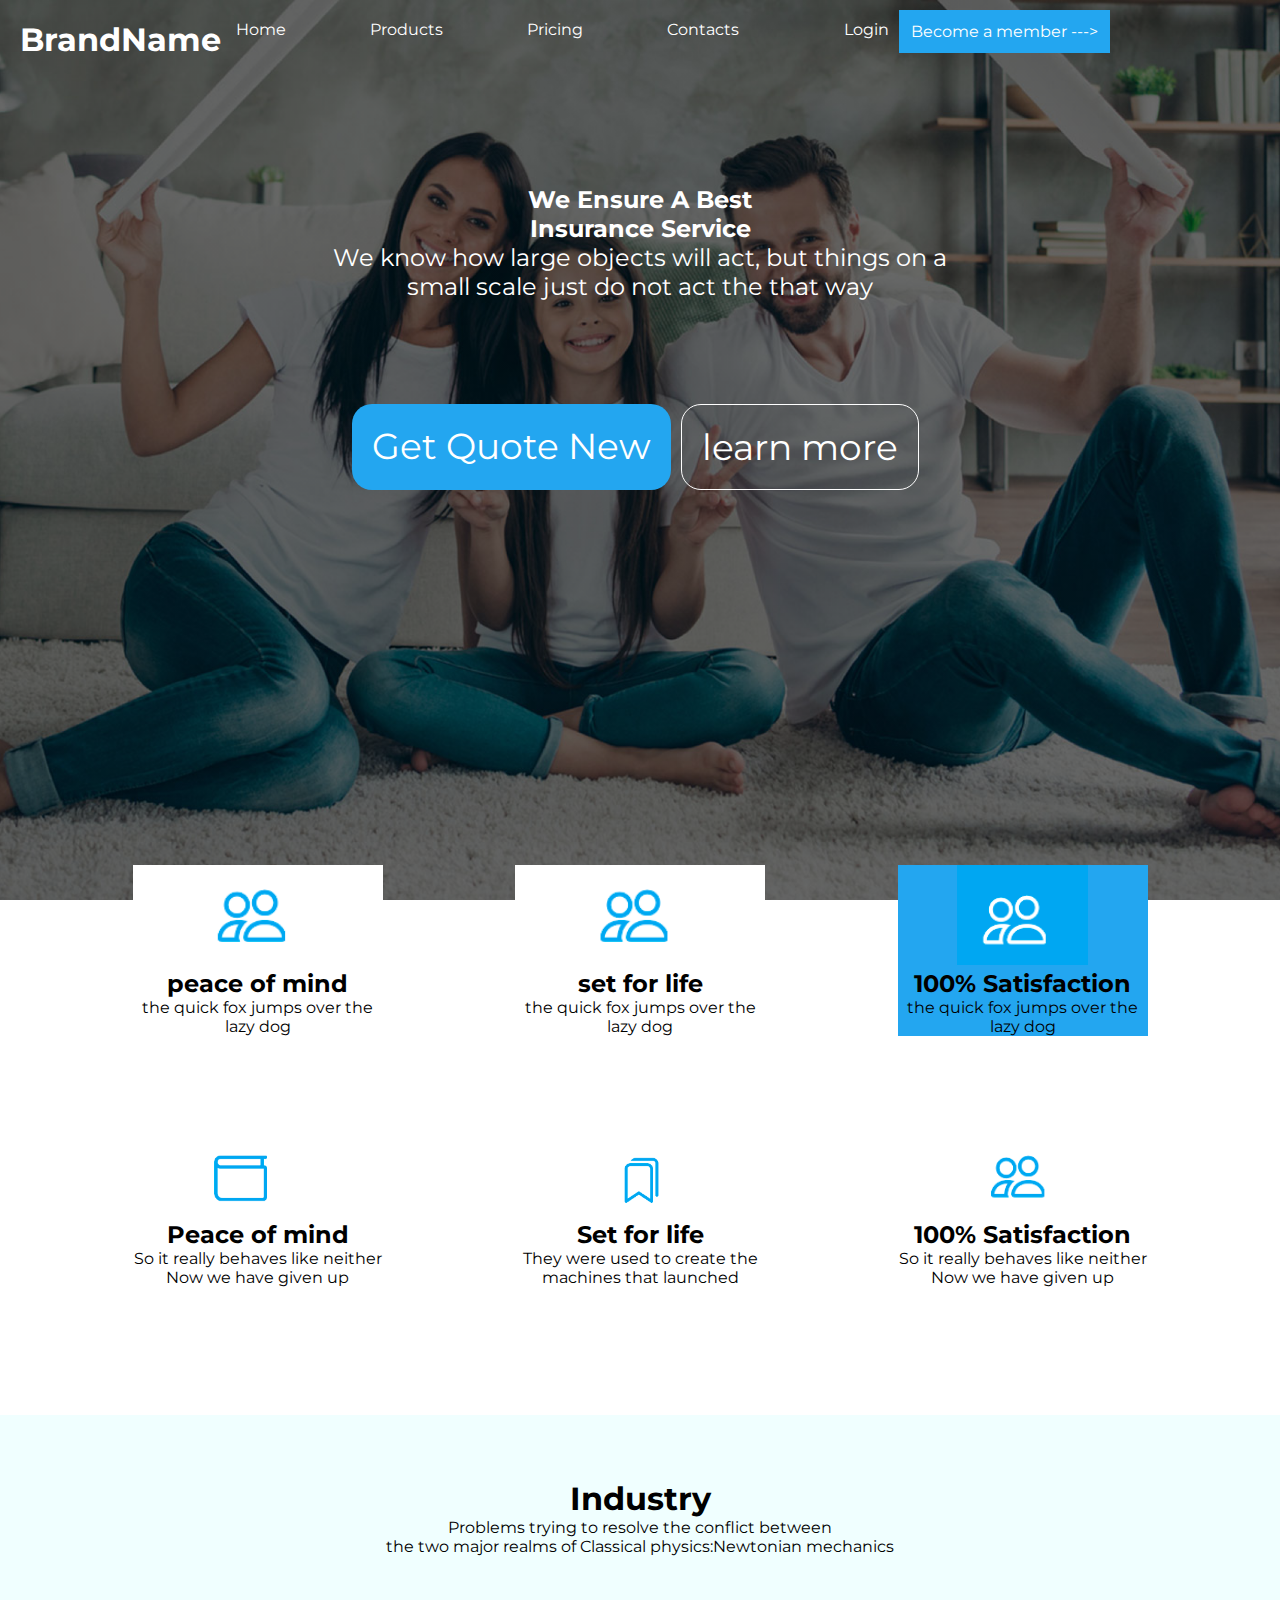
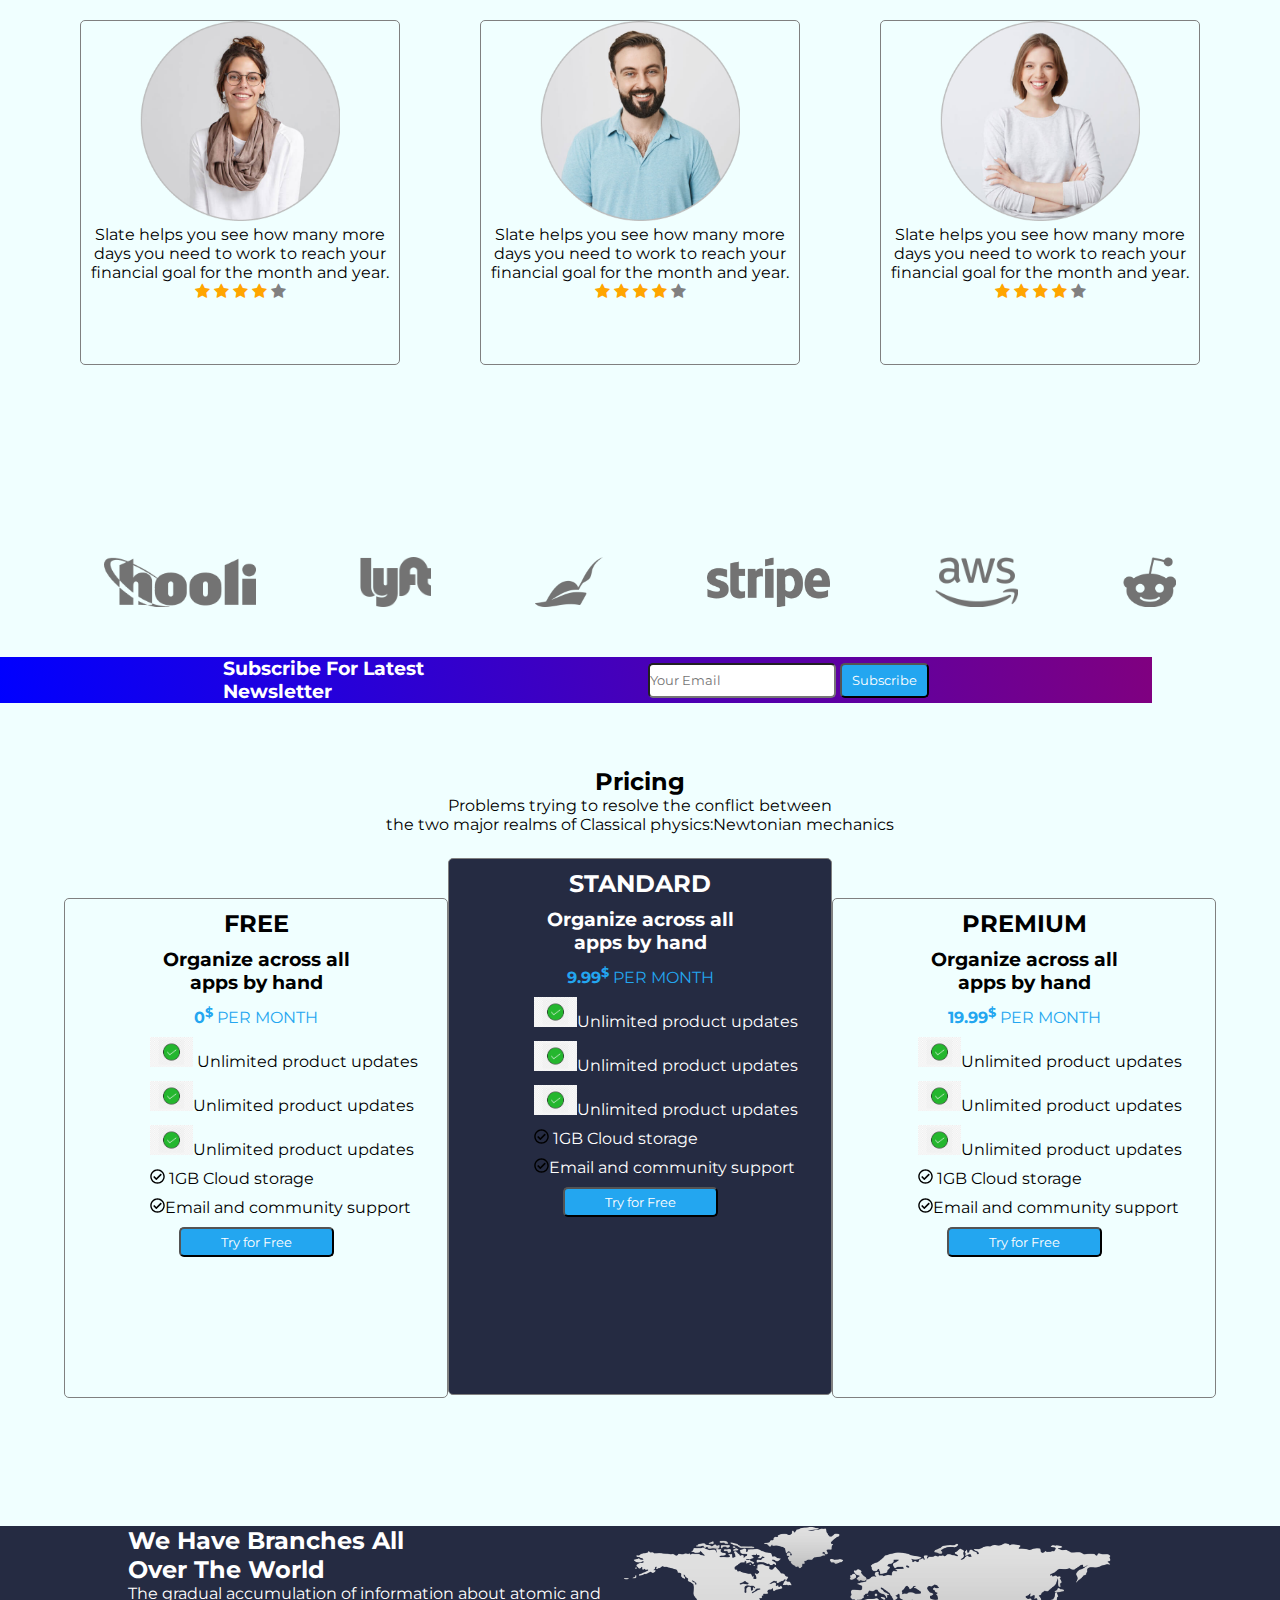
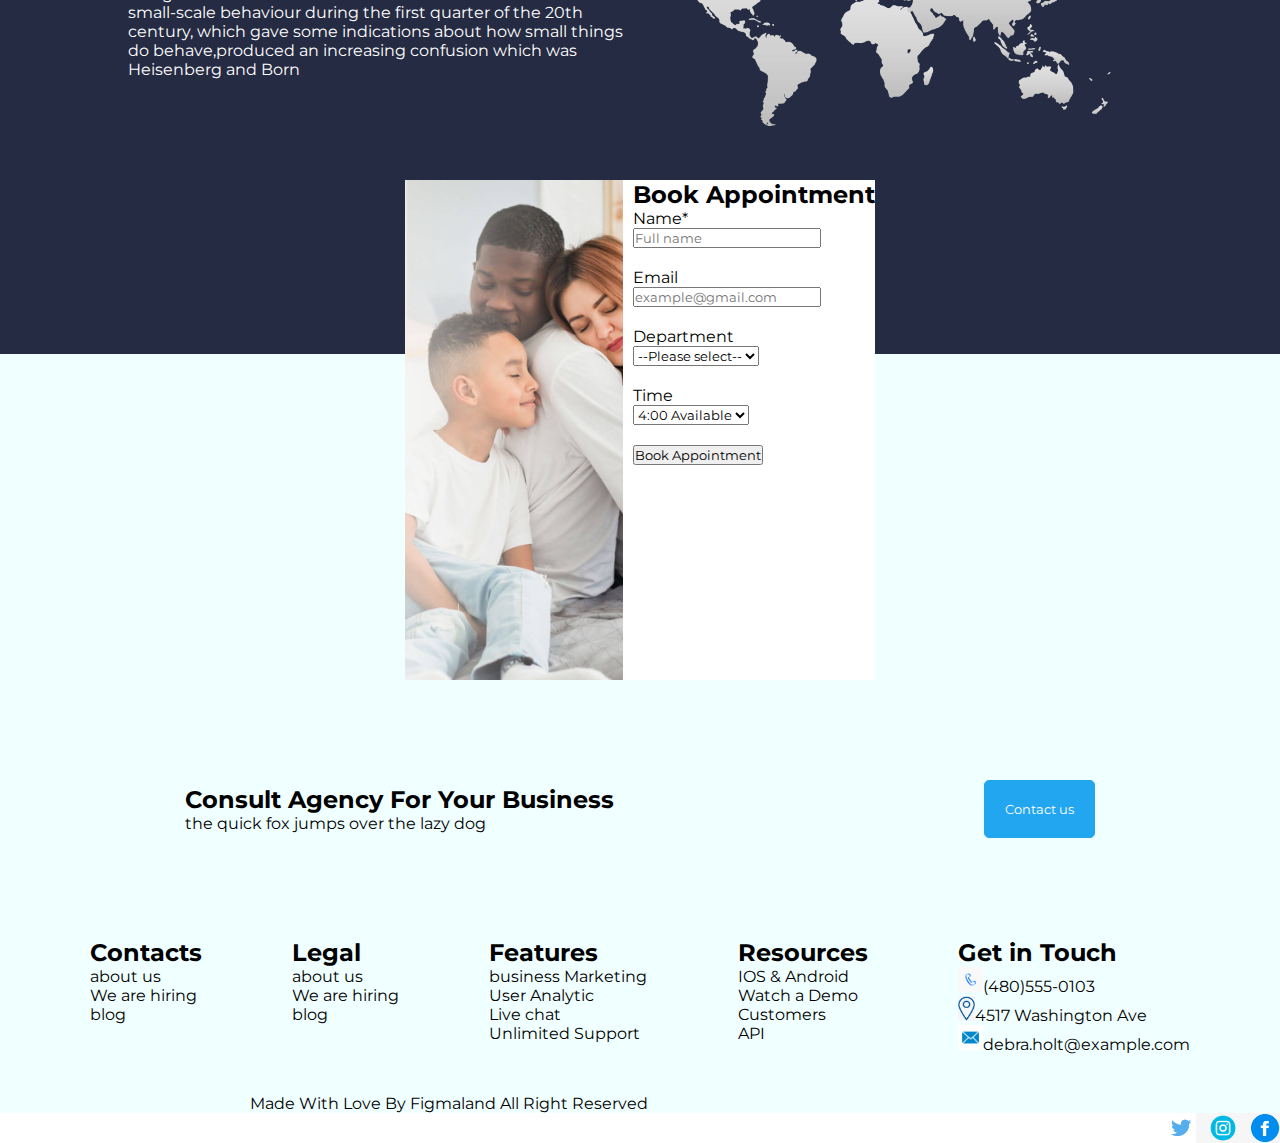
<file: index.html>
<!DOCTYPE html>
<html lang="en">

<head>
  <meta charset="UTF-8">
  <meta http-equiv="X-UA-Compatible" content="IE=edge">
  <meta name="viewport" content="width=device-width, initial-scale=1.0">
  <link rel="stylesheet" href="index.css">
  <link rel="stylesheet" href="https://cdnjs.cloudflare.com/ajax/libs/font-awesome/4.7.0/css/font-awesome.min.css">
  <title>insurance</title>
</head>
<!--<header>
  <div class="coveringimage">
    <img src="Insurance/#hero-cover.3.png">

  </div>
    <div class="coveringimage">
      <h1>BrandName</h1>
    <ul class="list">
      <li class="nav-item">Home</li>
      <li class="nav-item">Product</li>
      <li class="nav-item">Pricing</li>
      <li class="nav-item">Contact</li>
      <li class="nav-item">Login</li>
      <li class="nav-item">Become a member</li>
      </ul>
        
      </div>
   <div class="sidenav">
        <a href="#login">Login</a>
        <a href="#member">Become a member </a>
      </div>
    </div>
      </header>-->

<body>
  <div class="nav">
    <div class="top">
      <h1>BrandName</h1>

      <div class="nav-item">
        <ul>
          <li><a href="#home"> Home</a></li>
          <li><a href="#products"> Products</a></li>
          <li><a href="#pricing"> Pricing</a></li>
          <li><a href="#contacts"> Contacts</a></li>
        </ul>

      </div>
      <div class="buttons">
        <div class="login">Login</div>
        <div class="member">Become a member ---></div>
      </div>
    </div>
    <div class="right">
      <p><strong>We Ensure A Best<br>Insurance Service </strong></p>
      <p> We know how large objects will act, but things on a <br> small scale just do not act the that way</p>
      <div class="more">
        <div class="get"> Get Quote New</div>
        <div class="learn"> learn more</div>
      </div>
    </div>

  </div>
  <div class="cards">
    <div class="card">
      <img src="Insurance/Contacts-icon2.png" class="contacts-icon">
      <h2>peace of mind</h2>
      <p>the quick fox jumps over the lazy dog</p>
    </div>

    <div class="card">
      <img src="Insurance/Contacts-icon2.png" class="contacts-icon">
      <h2> set for life</h2>
      <p>the quick fox jumps over the lazy dog</p>
    </div>

    <div class="satisfactio">
      <img src="Insurance/Contacts-icon1.png" class="contacts-icon">
      <h2>100% Satisfaction</h2>
      <p>the quick fox jumps over the lazy dog</p>
    </div>
  </div>
  <div class="peace">
    <div class="mind">
      <img src="Insurance/book1.png" class="book">
      <h2>Peace of mind</h2>
      <p>So it really behaves like neither<br> Now we have given up</p>
    </div>
    <div class="mind">
      <img src="Insurance/bookmark.png" class="book">
      <h2>Set for life</h2>
      <p>They were used to create the machines that launched </p>
    </div>
    <div class="mind">
      <img src="Insurance/Contacts-icon2.png" class="book">
      <h2>100% Satisfaction</h2>
      <p>So it really behaves like neither<br> Now we have given up</p>
    </div>
  </div>


  <div class="industry">
    <div class="problems">
      <h1>Industry</h1>
      <p>Problems trying to resolve the conflict between<br> the two major realms of Classical physics:Newtonian
        mechanics</p>
    </div>

    <div class="three">
      <div class="first">
        <img src="Insurance/user.1.png">
        <p>Slate helps you see how many more days you need to work to reach your financial goal for the month and year.
        </p>
        <span class="fa fa-star checked"></span>
        <span class="fa fa-star checked"></span>
        <span class="fa fa-star checked"></span>
        <span class="fa fa-star checked"></span>
        <span class="fa fa-star not-checked"></span>
      </div>
      <div class="second">
        <img src="Insurance/user.2.png">
        <p>Slate helps you see how many more days you need to work to reach your financial goal for the month and year.
        </p>
        <span class="fa fa-star checked"></span>
        <span class="fa fa-star checked"></span>
        <span class="fa fa-star checked"></span>
        <span class="fa fa-star checked"></span>
        <span class="fa fa-star not-checked"></span>
      </div>
      <div class="third">
        <img src="Insurance/user.3.png">
        <p>Slate helps you see how many more days you need to work to reach your financial goal for the month and year.
        </p>
        <span class="fa fa-star checked"></span>
        <span class="fa fa-star checked"></span>
        <span class="fa fa-star checked"></span>
        <span class="fa fa-star checked"></span>
        <span class="fa fa-star not-checked"></span>

      </div>

    </div>


    <div class="images">
      <img src="Insurance/Vector.png">
      <img src="Insurance/Vector-1.png">
      <img src="Insurance/Vector-2.png">
      <img src="Insurance/Vector-3.png">
      <img src="Insurance/Vector-4.png">
      <img src="Insurance/Vector-5.png">

    </div>
    <div class="subscribe">
      <div>
        <h3>Subscribe For Latest <br>Newsletter</h3>
      </div>
      <div>
        <input type="email" placeholder="Your Email" class="email-input">
        <button class="sub-btn">Subscribe</button>
      </div>
    </div>
    <div class="pricing">
      <h2>Pricing</h2>
      <p>Problems trying to resolve the conflict between<br> the two major realms of Classical physics:Newtonian
        mechanics</p>
    </div>
    <div class="columns">
      <div class="column1">
        <h2>FREE</h2>
        <h3> Organize across all<br> apps by hand</h3>
        <p><strong>0<sup>$</sup></strong> PER MONTH</p>
        <ul class="standard">
          <li> <img src="/Insurance/check-circle-solid.png" alt="check" class="circle1"> Unlimited product updates</li>
          <li> <img src="/Insurance/check-circle-solid.png" alt="check" class="circle1">Unlimited product updates</li>
          <li> <img src="/Insurance/check-circle-solid.png" alt="check" class="circle1">Unlimited product updates</li>
          <li> <img src="/Insurance/check-circle-regular.svg" alt="check" class="circle"> 1GB Cloud storage</li>
          <li> <img src="/Insurance/check-circle-regular.svg" alt="check" class="circle">Email and community support
          </li>
        </ul>
        <button class="try">Try for Free</button>
      </div>
      <div class="column2">
        <h2>STANDARD</h2>
        <h3> Organize across all<br> apps by hand</h3>
        <p><strong>9.99<sup>$</sup></strong> PER MONTH</p>
        <ul class="standard">
          <li> <img src="/Insurance/check-circle-solid.png" alt="check" class="circle1">Unlimited product updates</li>
          <li> <img src="/Insurance/check-circle-solid.png" alt="check" class="circle1">Unlimited product updates</li>
          <li> <img src="/Insurance/check-circle-solid.png" alt="check" class="circle1">Unlimited product updates</li>
          <li> <img src="/Insurance/check-circle-regular.svg" alt="check" class="circle"> 1GB Cloud storage</li>
          <li> <img src="/Insurance/check-circle-regular.svg" alt="check" class="circle">Email and community support
          </li>
        </ul>
        <button class="try">Try for Free</button>
      </div>
      <div class="column3">
        <h2>PREMIUM</h2>
        <h3> Organize across all<br> apps by hand</h3>
        <p><strong>19.99<sup>$</sup></strong> PER MONTH</p>
        <ul class="standard">
          <li> <img src="/Insurance/check-circle-solid.png" alt="check" class="circle1">Unlimited product updates</li>
          <li> <img src="/Insurance/check-circle-solid.png" alt="check" class="circle1">Unlimited product updates</li>
          <li> <img src="/Insurance/check-circle-solid.png" alt="check" class="circle1">Unlimited product updates</li>
          <li> <img src="/Insurance/check-circle-regular.svg" alt="check" class="circle"> 1GB Cloud storage</li>
          <li> <img src="/Insurance/check-circle-regular.svg" alt="check" class="circle">Email and community support
          </li>
        </ul>
        <button class="try">Try for Free</button>
      </div>
    </div>
    <div class="blue">
      <div class="branches">
        <div>
          <h2> We Have Branches All<br> Over The World</h2>
          <p>The gradual accumulation of information about atomic and<br> small-scale behaviour during the first quarter
            of the 20th <br>century, which gave some indications about how small things<br> do behave,produced an
            increasing confusion which was<br> Heisenberg and Born</p>
        </div>
        <img src="Insurance/pngwing 1.png" class="float">
      </div>



    </div>

    <div class="booking">

      <img src="Insurance/contact-cover.2.png" class="contact-cover">
      <div class="form">
        <h2>Book Appointment</h2>
        <label for="name">Name*</label><br>
        <input type="name" placeholder="Full name" id="name"><br>
        <label for="email">Email</label><br>
        <input type="email" placeholder="example@gmail.com" id="email"><br>
        <label for="dept">Department</label><br>
        <select name="dept" id="dept">
          <option value="dep1">--Please select--</option>
          <option value="dep2">ict department</option>
        </select><br>
        <label for="time">Time</label><br>
        <select name="time" id="time">
          <option value="t1">4:00 Available</option>
          <option value="t2">5:00 Available</option>
        </select><br>
        <button>Book Appointment</button>
      </div>

    </div>
    <div class="consult">
      <div class="agency">
        <h2> Consult Agency For Your Business</h2>
        <p>the quick fox jumps over the lazy dog</p>
      </div>
      <div class="contact"> <button>Contact us</button> </div>

    </div>


    <div class="list">
      <ul>
        <li>
          <h2>Contacts</h2>
        </li>
        <li>about us </li>
        <li>We are hiring </li>
        <li>blog</li>
      </ul>

      <ul>
        <li>
          <h2>Legal</h2>
        </li>
        <li>about us </li>
        <li>We are hiring </li>
        <li>blog</li>
      </ul>


      <ul>
        <li>
          <h2>Features</h2>
        </li>
        <li>business Marketing </li>
        <li>User Analytic</li>
        <li>Live chat</li>
        <li>Unlimited Support</li>
      </ul>


      <ul>
        <li>
          <h2>Resources</h2>
        </li>
        <li>IOS & Android</li>
        <li>Watch a Demo</li>
        <li>Customers</li>
        <li>API</li>
      </ul>


      <ul>
        <li>
          <h2>Get in Touch</h2>
        </li>
        <li><img src="Insurance/call.png" class="footer">(480)555-0103</li>
        <li><img src="Insurance/locationl.png" class="footer">4517 Washington Ave</li>
        <li><img src="Insurance/email.png" class="footer">debra.holt@example.com</li>
      </ul>

    </div>



    <div class="made"> Made With Love By Figmaland All Right Reserved</div>
    <img src="Insurance/facebook.png" class="facebook">
    <img src="Insurance/instagram.png" class="facebook">
    <img src="Insurance/twitter.png" class="facebook">



  </div>

  </div>
</body>

</html>
</file>
<file: index.css>
@import url('https://fonts.googleapis.com/css2?family=Montserrat:wght@300&display=swap');
*{
    padding:0;
    margin:0;
    box-sizing: border-box;
    font-family: 'Montserrat', sans-serif;

}
.nav{
    width: 100%;
    height: 100vh;
    background-image: linear-gradient(rgba(0,0,0,0.5),rgba(0,0,0,0.5)), url("./Insurance/hero-cover.3.png");
    background-size: cover;
    background-position: center;
   /* position: relative;*/
    color: white;
}

.nav ul li a{
    color: white;
    text-decoration: none;
}
.top{
    padding: 20px;
    display: flex;
    justify-content: space-between;
}
.nav-item li{
    display: inline;
    margin-right: 80px;
    justify-content: space-around;
}
.buttons{
    display: flex;
    position: relative;
    top: -10px;
    margin-right: 150px;
}
.login{
    padding: 10px;
}
.member{
    padding: 12px;
    background-color:  #23A6F0;
}
.right{
    text-align:center;
    font-size: 150%;
    padding-top: 8%;
}
.get{
    border-radius: 20px;
    background-color: #23A6F0;
    text-align: center;
    padding: 20px;
    margin: 0px 10px;
  
}
.learn{
    border-radius: 20px;
    text-align: center;
    padding: 20px;
    border: 1px solid white;
}
.more{
    text-align:center;
    font-size: 150%;
    padding-top: 8%;
    display: flex;
    padding-right: 20px;
    justify-content: center;
}
.book{
    height: 80px;
}
.footer{
    height: 25px;
}
/*.card{
    display: flex;
    justify-content: space-between;
    margin-top: 50%;
    display: grid;
    grid-column-gap: 50px;
}
.peace{
    color: black;
    background-color: thistle;
    display: grid;
    grid-column-gap: 50px;
    height: 100px;
    width: 400px;
    position: absolute;
    bottom: 50%;
    left: 10%;
}
.set{
    color: black;
    background-color: thistle;
    display: grid;
    grid-column-gap: 5px;
    height: 100px;
    width: 400px;
    position: absolute;
    bottom: 50%;
    left: 10%
}*/

.cards {
    display: flex;
    justify-content: space-evenly;
}

.card{
   background-color: white;
   width: 250px;
   display: inline;
   text-align: center;
   flex-direction: row;
   margin-top: -35px;
   z-index: 2;
}
.satisfactio{
    background-color: #23A6F0;
    width: 250px;
    display: inline;
    text-align: center;
    flex-direction: row;
    margin-top: -35px;
    z-index: 2;


}
.mind{
    width: 250px;
    display: inline;
    text-align: center;
    flex-direction: row;
    margin-top: 100px;
   }
.peace{
    display: flex;
    justify-content: space-evenly;
    
}
.contacts-icon{
    height: 100px;
}
.industry{
    background-color: azure;
    margin-top: 10%;
}
.problems{
    text-align: center;
    padding: 5%;
}
.three{
    display: flex;
    justify-content: space-evenly;
}
.first{
    width: 25%;
    border: 1px solid grey;
    border-radius: 5px;
    text-align: center;
    height: 345px;
}
.first img{
    height: 200px;
}
.second{
    width: 25%;
    border: 1px solid grey;
    border-radius: 5px;
    text-align: center;
    height: 345px;
}
.second img{
    height: 200px;
}
.third{
    width: 25%;
    border: 1px solid grey;
    border-radius: 5px;
    text-align: center;
    height: 345px;
}
.third img{
    height: 200px;
}
.images{
    display: flex;
    justify-content: space-evenly;
    padding-top: 15%;
    flex-wrap: wrap;

}
.images img{
    height: 50px;
}
.subscribe {
    display: flex;
    justify-content: space-evenly;
    align-items: center;
    background-image: linear-gradient(80deg, blue, purple);
    color: white;
    width: 90%;
    height:80px
    margin-left: 50px;
    margin-top: 50px;
}
.email-input, .sub-btn {
    height: 35px;
    border-radius: 5px;
}
.sub-btn {
    background-color: #23A6F0;
    color: white;
    padding: 0px 10px;
}
.pricing{
    text-align: center;
    padding: 5%;
}
.columns{
    display: flex;
    justify-content: center;
}
.column1{
    border: 1px solid grey;
    border-radius: 5px;
    width: 30%;
    height: 500px;
    text-align: center;
}
.column2{
    border: 1px solid grey;
    border-radius: 5px;
    background-color: #252B42 ;
    color: white;
    width: 30%;
    height: 537px;
    text-align: center;
    margin-top: -40px;
}
.column3{
    border: 1px solid grey;
    border-radius: 5px;
    width: 30%;
    height: 500px;
    text-align: center;
}
.column1 h2, .column1 h3,
.column2 h2, .column2 h3,
.column3 h2, .column3 h3 {
    margin: 10px 0px;
}
.column1 p,
.column2 p,
.column3 p {
    color: #23A6F0;
}
.standard{
    list-style: none;
    text-align: justify;
    margin-left: 85px;
}
.standard li {
    margin: 10px 0px;
}
.circle1{
    height: 30px;
}
.circle {
    height: 15px;
}
.try {
    background-color: #23A6F0;
    color: white;
    padding: 5px 40px;
    border-radius: 5px;
}
.blue{
    background-color:  #252B42;
    padding-bottom: 100px;
}
.branches{
    text-align: left;
    margin: 10%;
    display: flex;
    color: white;
}
.float{
    height: 200px;
}
.contact-cover{
    height: 500px;

}
.booking{
    border-radius: 5px;
    display: flex;
    flex-direction: row;
    z-index: 2;
    justify-content: center;
   margin-top: -174px;
}
.form{
    padding-left: 10px;
    background-color: white;
    
}
.form label, .form input, .form select {
    margin-bottom: 20px;
}
.consult{
    display: flex;
    justify-content: space-around;
    align-items: center;
    margin: 100px 0px;
}
.contact button{
background-color: #23A6F0;
padding: 20px;
color: white;
border: 1px solid #23A6F0;
border-radius: 5px;
}
.list{
    display: flex;
    justify-content: space-evenly;
    padding-bottom: 40px;
}
.list ul{
    list-style: none;
}
.made{
    margin-left: 250px;
}
.facebook{
    height: 30px;
    float: right;
}
.checked{
    color: orange;
}
.not-checked{
  color: grey;
  border-radius:1px solid yellow ;
}
/*responsive layouts*/

@media (max-width: 1171px) {
    .three{
        width: 98%;
    }
}
@media (max-width:1138px){
    .columns{
        flex-direction: column;
    }
    .column1{
        width: 373px;
        align-items: center;
    }
    .column2{
        margin-top: 9px;
        width: 373px;
        align-items: center;
    }
    .column3{
        width: 373px;
        align-items: center;
    }
}
@media (max-width:940px) {
    .right {
        position: absolute;
        margin-top: 200px;
        margin-left: 220px;
    }
}
@media(max-width:1120px) {
    .facebook{
        width: 8%;
    }
}
 @media (max-width:938px){
     .nav{
         display: flex;
     }
}
@media (max-width:914px){
   .member{
     padding: 5px;
     } 
}
@media (max-width:908px){
 .standard li {
    margin: 10px -12px;
  }
}
@media(max-width:900px){
.buttons{
    flex-direction: column;
 }
}
@media(max-width:822px){
    .first img{
     height: 190px;
    }
    .second img{
        height: 190px;
    }
    .third img{
        height: 190px;
    }
}
@media(max-width:425px){
    .nav{
        background-position: center;
    }
    h1{
        font-size: 15px;
    }
    .nav ul li a{
        flex-direction: column;
    }
    .right{
        text-align: left;
        margin-left: 50px;
    }
    .right p p{
        margin-left: 50px;
    }
    .more{
        flex-direction: column;
    }
    .cards{
        flex-direction: column;
        align-items: center;
    }
    .peace{
        flex-direction: column;
        align-items: center;
    }
    .three{
        flex-direction: column;
        width: 775px;
        margin: 30%;
    }
    .subscribe{
        margin-left: 20px;
        width: 94%;
    }
    .float{
        height: 90px;
    }
    .branches p{
        margin-left: 20px;
        width: 94%;
    }
    .list{
        flex-direction: column;
    }
    .made{
    margin-left: 20px;
    }
</file>
